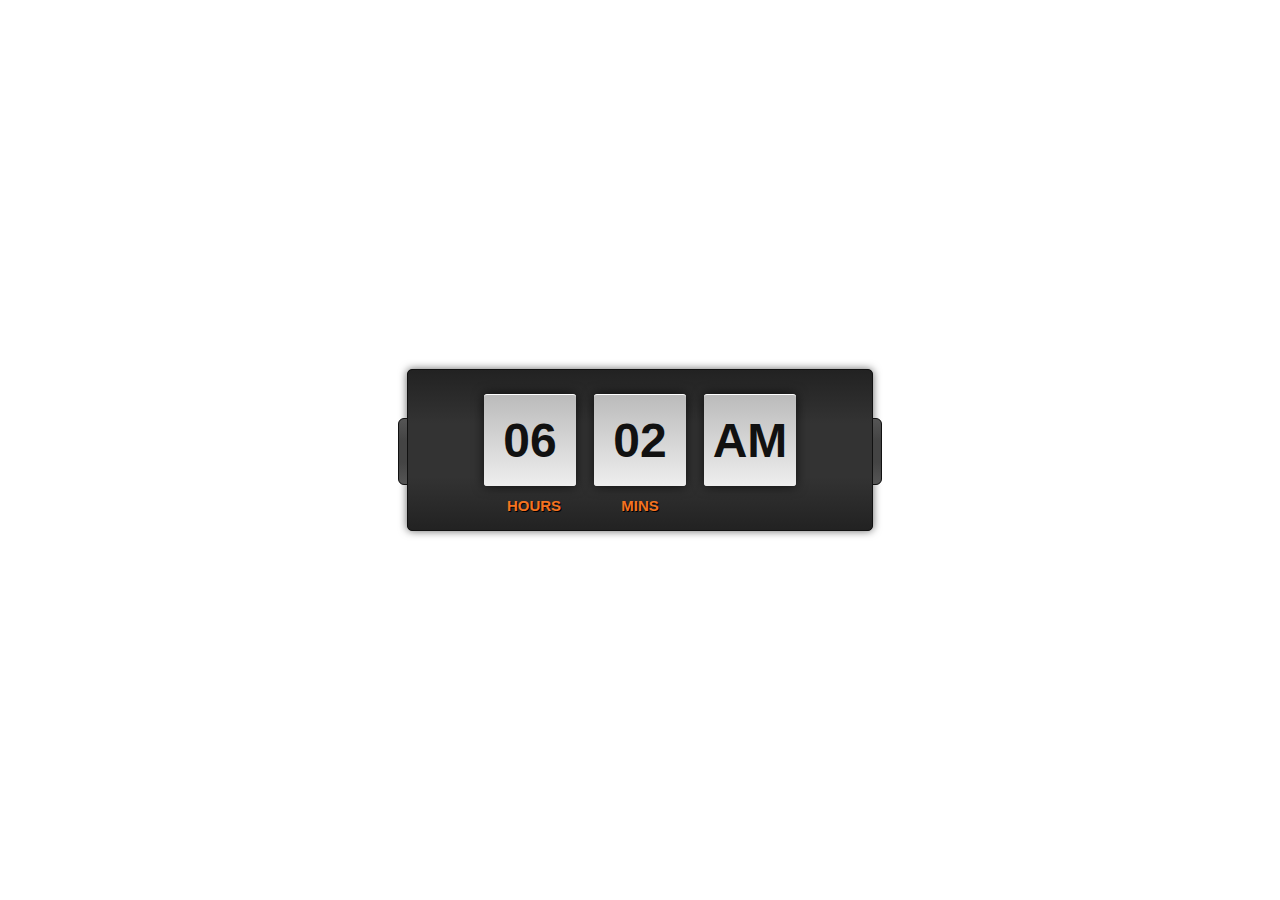
<file: clock/index.html>
<!DOCTYPE html>
<html lang="en">
<head>
  <meta charset="UTF-8">
  <meta http-equiv="X-UA-Compatible" content="IE=edge">
  <meta name="viewport" content="width=device-width, initial-scale=1.0">
  <title>Document</title>
  <link rel="stylesheet" href="style.css">
</head>
<body>
  <div id="countdown">
    <div id='tiles'> 
      <span id="hour"></span> 
      <span id="min"></span>
      <span id="ampm"></span>
   
    </div>
    <div class="labels">
      <li>Hours</li>
      <li>Mins</li>
      <li></li>
    </div>
  </div>
  <script src="script.js"></script>
</body>
</html>
</file>
<file: clock/style.css>
#countdown{
	width: 464px;
	height: 112px;
	text-align: center;
	background: #222;
	background-image: -webkit-linear-gradient(top, #222, #333, #333, #222);
	background-image:    -moz-linear-gradient(top, #222, #333, #333, #222);
	background-image:     -ms-linear-gradient(top, #222, #333, #333, #222);
	background-image:      -o-linear-gradient(top, #222, #333, #333, #222);
	border: 1px solid #111;
	border-radius: 5px;
	box-shadow: 0px 0px 8px rgba(0, 0, 0, 0.6);
	margin: auto;
	padding: 24px 0;
	position: absolute;
	top: 0;
	bottom: 0;
	left: 0;
	right: 0;
}

#countdown:before{
	content:"";
	width: 8px;
	height: 65px;
	background: #444;
	background-image: -webkit-linear-gradient(top, #555, #444, #444, #555); 
	background-image:    -moz-linear-gradient(top, #555, #444, #444, #555);
	background-image:     -ms-linear-gradient(top, #555, #444, #444, #555);
	background-image:      -o-linear-gradient(top, #555, #444, #444, #555);
	border: 1px solid #111;
	border-top-left-radius: 6px;
	border-bottom-left-radius: 6px;
	display: block;
	position: absolute;
	top: 48px; left: -10px;
}

#countdown:after{
	content:"";
	width: 8px;
	height: 65px;
	background: #444;
	background-image: -webkit-linear-gradient(top, #555, #444, #444, #555); 
	background-image:    -moz-linear-gradient(top, #555, #444, #444, #555);
	background-image:     -ms-linear-gradient(top, #555, #444, #444, #555);
	background-image:      -o-linear-gradient(top, #555, #444, #444, #555);
	border: 1px solid #111;
	border-top-right-radius: 6px;
	border-bottom-right-radius: 6px;
	display: block;
	position: absolute;
	top: 48px; right: -10px;
}

#countdown #tiles{
	position: relative;
	z-index: 1;
}

#countdown #tiles > span{
	width: 92px;
	max-width: 92px;
	font: bold 48px 'Droid Sans', Arial, sans-serif;
	text-align: center;
	color: #111;
	background-color: #ddd;
	background-image: -webkit-linear-gradient(top, #bbb, #eee); 
	background-image:    -moz-linear-gradient(top, #bbb, #eee);
	background-image:     -ms-linear-gradient(top, #bbb, #eee);
	background-image:      -o-linear-gradient(top, #bbb, #eee);
	border-top: 1px solid #fff;
	border-radius: 3px;
	box-shadow: 0px 0px 12px rgba(0, 0, 0, 0.7);
	margin: 0 7px;
	padding: 18px 0;
	display: inline-block;
	position: relative;
}

#countdown .labels{
	width: 100%;
	height: 25px;
	text-align: center;
	position: absolute;
	bottom: 8px;
}

#countdown .labels li{
	width: 102px;
	font: bold 15px 'Droid Sans', Arial, sans-serif;
	color: #f47321;
	text-shadow: 1px 1px 0px #000;
	text-align: center;
	text-transform: uppercase;
	display: inline-block;
}
</file>
